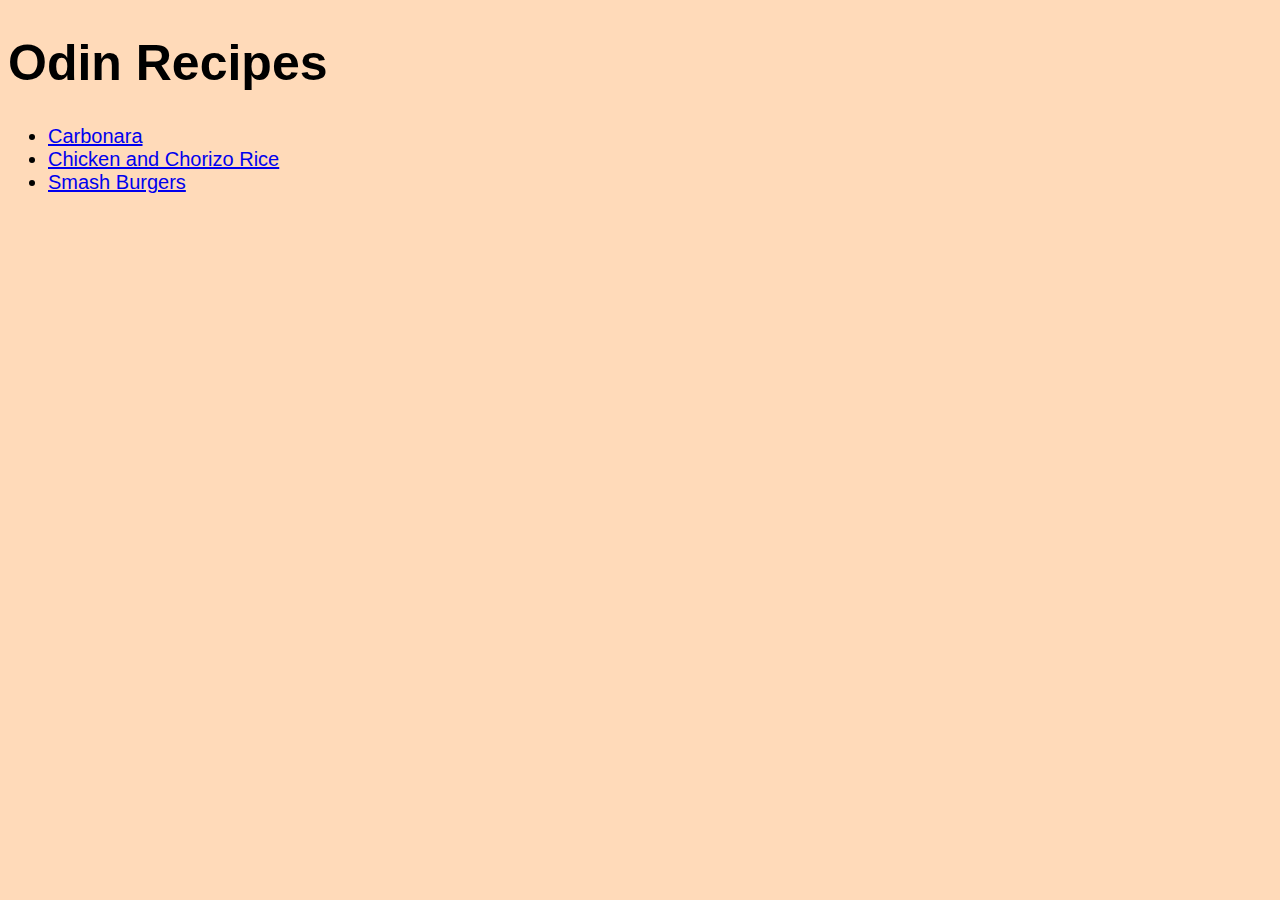
<file: index.html>
<!DOCTYPE html>
<html lang="en">
<head>
  <meta charset="UTF-8">
  <title>Odin Recipes</title>
  <link rel="stylesheet" href="style.css">
</head>
  
<body>

  <h1>Odin Recipes</h1>
    
  <ul>
    <li><a href="./recipes/carbonara.html">Carbonara</a></li>
    <li><a href="./recipes/chicken-chorizo.html">Chicken and Chorizo Rice</a></li>
    <li><a href="./recipes/smash-burgers.html">Smash Burgers</a></li>
  </ul>
</body>

</html>
</file>
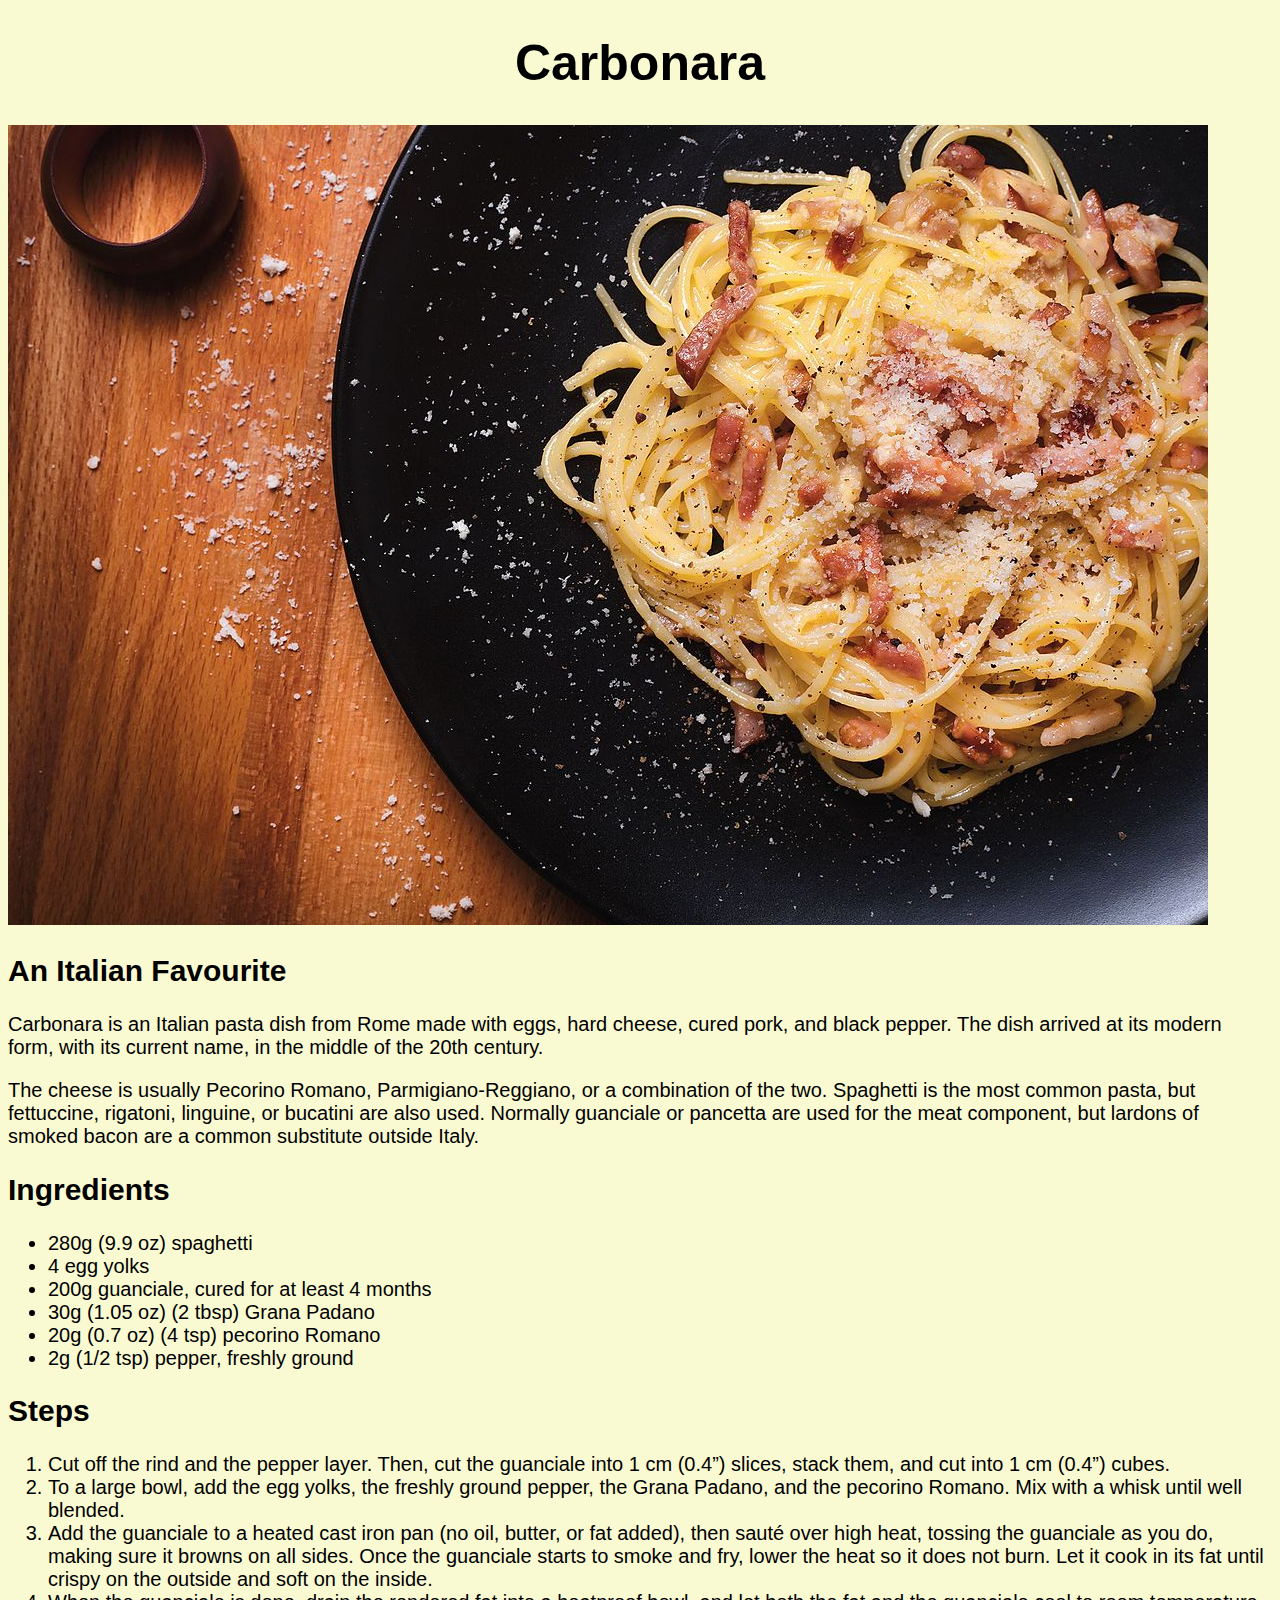
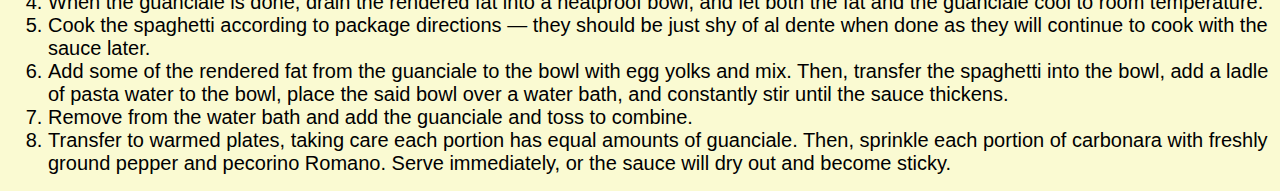
<file: recipes/carbonara.html>
<!DOCTYPE html>
<html lang="en">
<head>
  <meta charset="UTF-8">
  <title>Odin Recipes</title>
  <link rel="stylesheet" href="style.css">
</head>

<body>

  <h1>Carbonara</h1>
  <img src="../recipes/carbonara.jpg" alt="a black bowl of carbonara on a wooden table">

  <h2>An Italian Favourite</h2>
  <p>Carbonara is an Italian pasta dish from Rome made with eggs, hard cheese, cured pork,
  and black pepper. The dish arrived at its modern form, with its current name, in the middle of 
  the 20th century.
  <p>The cheese is usually Pecorino Romano, Parmigiano-Reggiano, or a combination of the two.
  Spaghetti is the most common pasta, but fettuccine, rigatoni, linguine, or bucatini are also used. 
  Normally guanciale or pancetta are used for the meat component, but lardons of smoked bacon are a 
  common substitute outside Italy.</p>

  <h2>Ingredients</h2>
  <ul>
    <li>280g (9.9 oz) spaghetti</li>
    <li>4 egg yolks</li>
    <li>200g guanciale, cured for at least 4 months</li>
    <li>30g (1.05 oz) (2 tbsp) Grana Padano</li>
    <li>20g (0.7 oz) (4 tsp) pecorino Romano</li>
    <li>2g (1/2 tsp) pepper, freshly ground</li>
  </ul>

  <h2>Steps</h2>
  <ol>
    <li>Cut off the rind and the pepper layer. Then, cut the guanciale into 1 cm (0.4”) slices, 
    stack them, and cut into 1 cm (0.4”) cubes.</li>
    <li>To a large bowl, add the egg yolks, the freshly ground pepper, the Grana Padano, 
    and the pecorino Romano. Mix with a whisk until well blended.</li>
    <li>Add the guanciale to a heated cast iron pan (no oil, butter, or fat added), 
    then sauté over high heat, tossing the guanciale as you do, making sure it browns on all sides. 
    Once the guanciale starts to smoke and fry, lower the heat so it does not burn. 
    Let it cook in its fat until crispy on the outside and soft on the inside.</li>
    <li>When the guanciale is done, drain the rendered fat into a heatproof bowl, 
    and let both the fat and the guanciale cool to room temperature.</li>
    <li>Cook the spaghetti according to package directions — they should be just shy of al dente 
    when done as they will continue to cook with the sauce later.</li>
    <li>Add some of the rendered fat from the guanciale to the bowl with egg yolks and mix. 
    Then, transfer the spaghetti into the bowl, add a ladle of pasta water to the bowl, place the 
    said bowl over a water bath, and constantly stir until the sauce thickens.</li>
    <li>Remove from the water bath and add the guanciale and toss to combine.</li>
    <li>Transfer to warmed plates, taking care each portion has equal amounts of guanciale. 
    Then, sprinkle each portion of carbonara with freshly ground pepper and pecorino Romano. 
    Serve immediately, or the sauce will dry out and become sticky.</li>
  </ol>

</body>

</html>
</file>
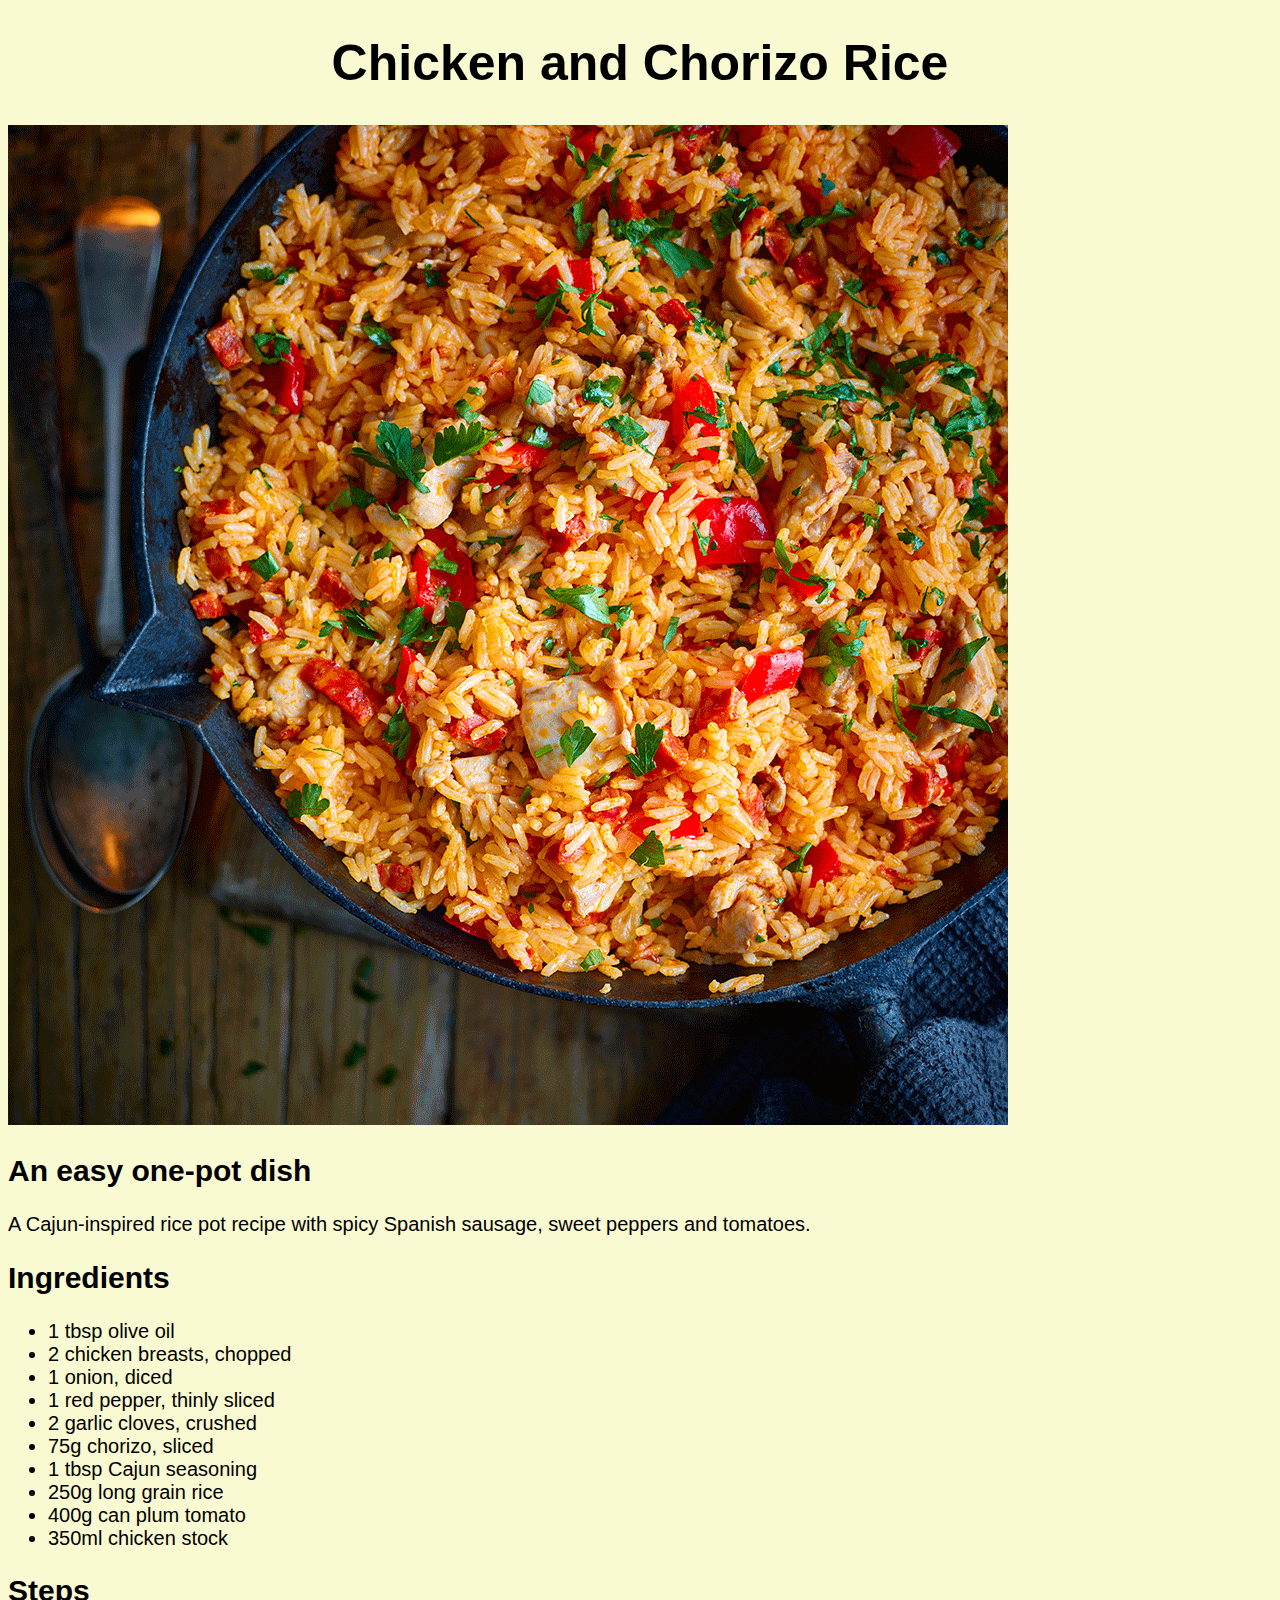
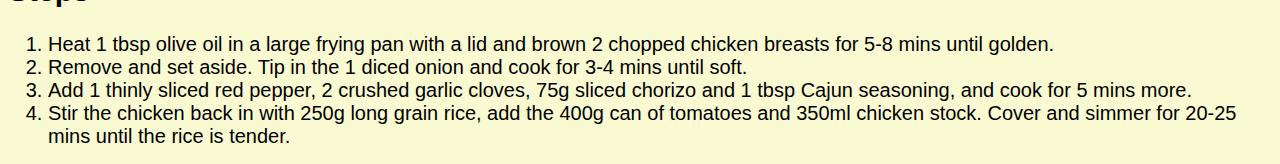
<file: recipes/chicken-chorizo.html>
<!DOCTYPE html>
<html lang="en">
<head>
  <meta charset="UTF-8">
  <title>Odin Recipes</title>
  <link rel="stylesheet" href="style.css">
</head>

<body>
    
  <h1>Chicken and Chorizo Rice</h1>
  <img src="../recipes/chicken-chorizo.png" alt="A skillet of Chicken,Rice and Chorizo">

  <h2>An easy one-pot dish</h2>
  <p>A Cajun-inspired rice pot recipe with spicy Spanish sausage,
  sweet peppers and tomatoes.</p>

  <h2>Ingredients</h2>
  <ul>
    <li>1 tbsp olive oil</li>
    <li>2 chicken breasts, chopped</li>
    <li>1 onion, diced</li>
    <li>1 red pepper, thinly sliced</li>
    <li>2 garlic cloves, crushed</li>
    <li>75g chorizo, sliced</li>
    <li>1 tbsp Cajun seasoning</li>
    <li>250g long grain rice</li>
    <li>400g can plum tomato</li>
    <li>350ml chicken stock</li>
  </ul>

  <h2>Steps</h2>
  <ol>
    <li>Heat 1 tbsp olive oil in a large frying pan with a lid and brown 2 chopped 
    chicken breasts for 5-8 mins until golden.</li>
    <li>Remove and set aside. Tip in the 1 diced onion and cook for 3-4 mins until soft.</li>
    <li>Add 1 thinly sliced red pepper, 2 crushed garlic cloves, 75g sliced chorizo and 
    1 tbsp Cajun seasoning, and cook for 5 mins more.</li>
    <li>Stir the chicken back in with 250g long grain rice, add the 400g can of tomatoes
    and 350ml chicken stock. Cover and simmer for 20-25 mins until the rice is tender.</li>
  </ol>

</body>

</html>
</file>
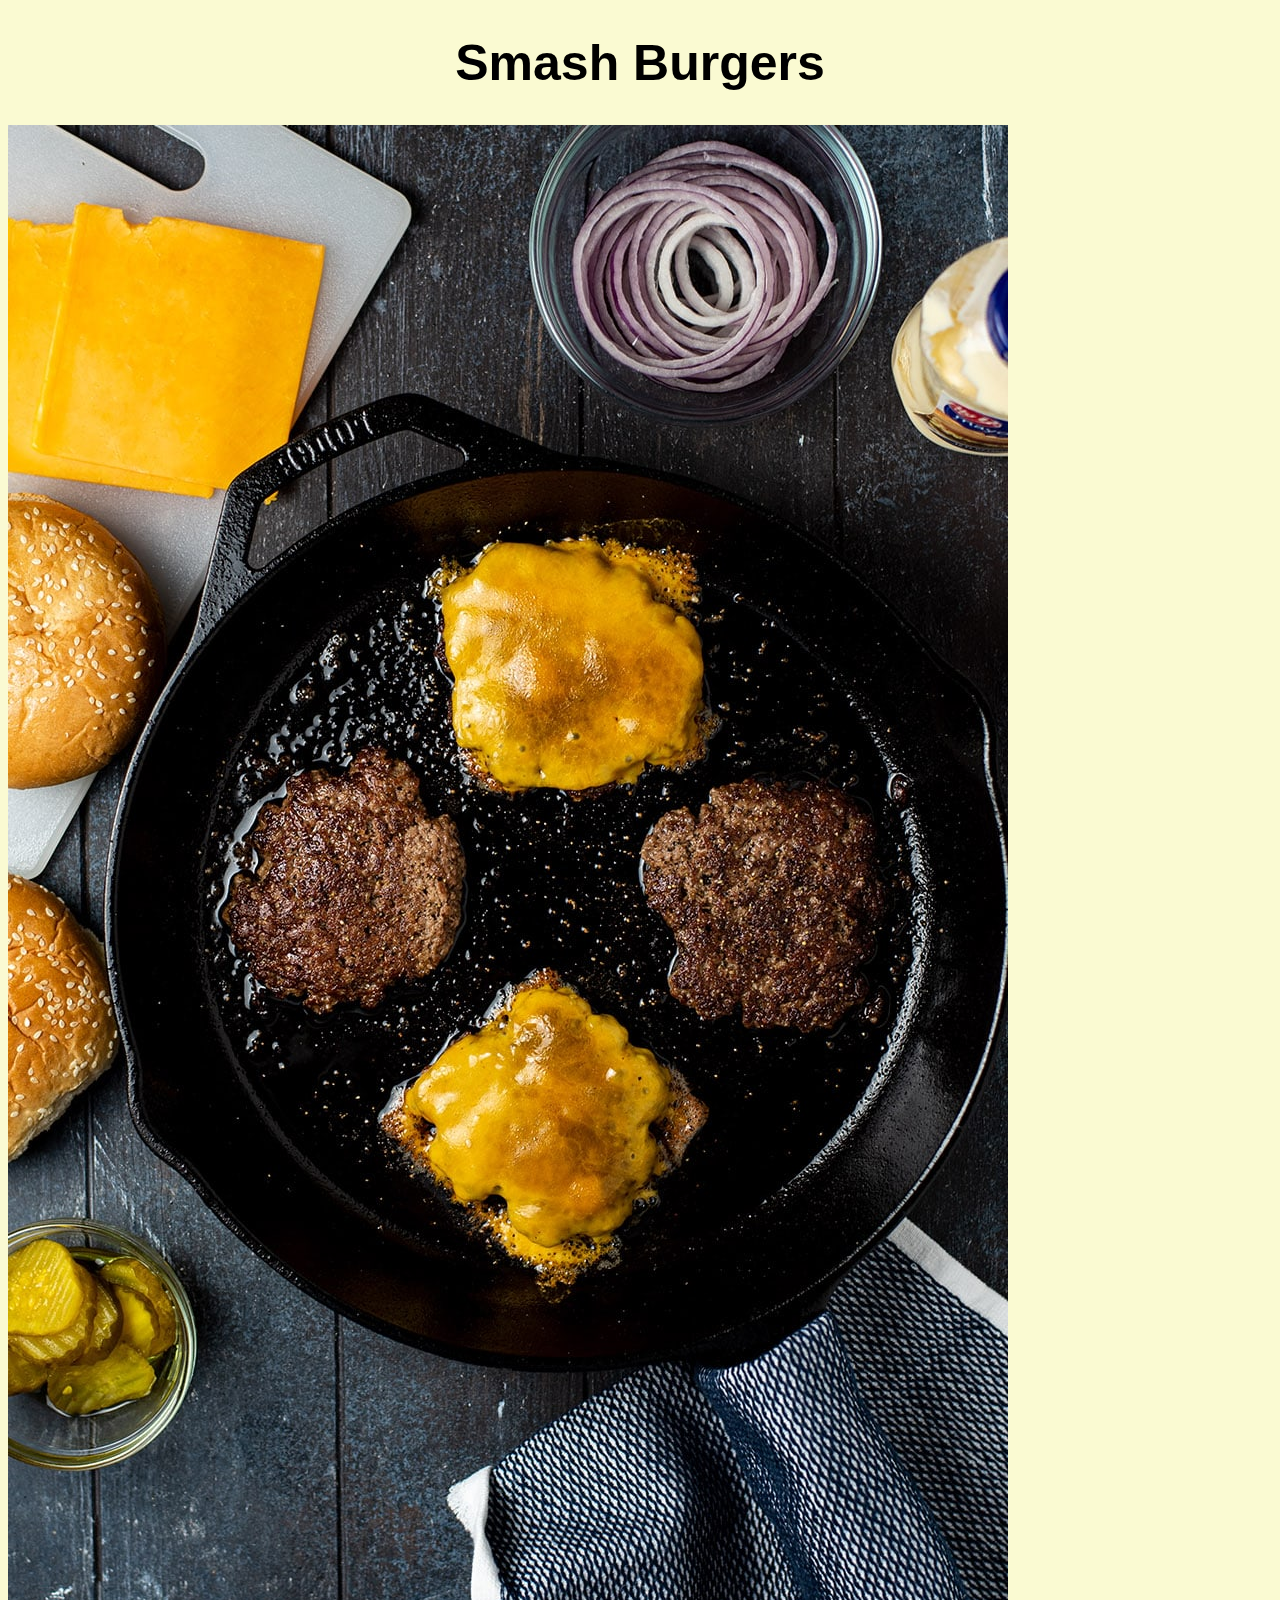
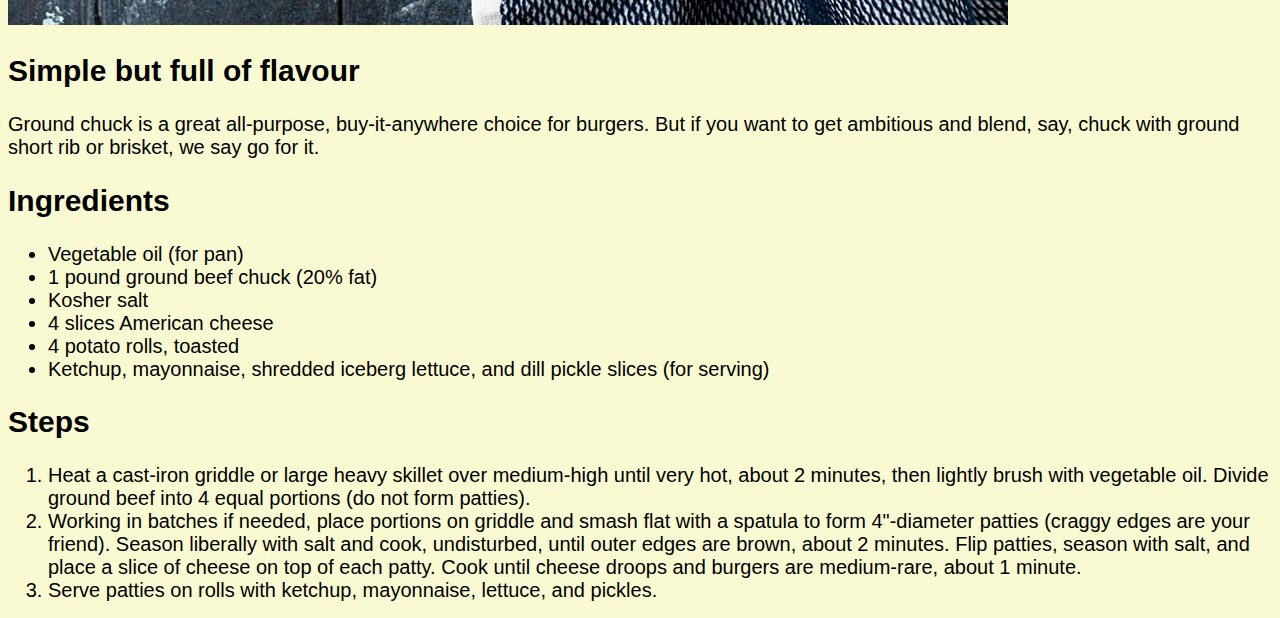
<file: recipes/smash-burgers.html>
<!DOCTYPE html>
<html lang="en">
<head>
  <meta charset="UTF-8">
  <title>Odin Recipes</title>
  <link rel="stylesheet" href="style.css">
</head>

<body>
    
  <h1>Smash Burgers</h1>
  <img src="../recipes/smash-burger.jpg">

  <h2>Simple but full of flavour</h2>
  <p>Ground chuck is a great all-purpose, buy-it-anywhere choice for burgers. 
  But if you want to get ambitious and blend, say, chuck with ground short rib or brisket, 
  we say go for it.</p>

  <h2>Ingredients</h2>
  <ul>
    <li>Vegetable oil (for pan)</li>
    <li>1 pound ground beef chuck (20% fat)</li>
    <li>Kosher salt</li>
    <li>4 slices American cheese</li>
    <li>4 potato rolls, toasted</li>
    <li>Ketchup, mayonnaise, shredded iceberg lettuce, and dill pickle slices (for serving)</li>
  </ul>

  <h2>Steps</h2>
  <ol>
    <li>Heat a cast-iron griddle or large heavy skillet over medium-high until very hot, 
    about 2 minutes, then lightly brush with vegetable oil. Divide ground beef into 4 equal portions 
    (do not form patties).</li>
    <li>Working in batches if needed, place portions on griddle and smash flat with a spatula to form 
    4"-diameter patties (craggy edges are your friend). Season liberally with salt and cook, undisturbed,
    until outer edges are brown, about 2 minutes. Flip patties, season with salt, and place a slice of 
    cheese on top of each patty. Cook until cheese droops and burgers are medium-rare, about 1 minute.</li>
    <li>Serve patties on rolls with ketchup, mayonnaise, lettuce, and pickles.</li>
  </ol>

</body>

</html>
</file>
<file: style.css>
body {
  background-color: peachpuff;  
}

h1 {
  font-family: Verdana, Helvetica, sans-serif;
  font-size: 50px;
}

ul {
  font-family: Verdana, Helvetica, sans-serif;
  font-size: 20px;
}
</file>
<file: recipes/style.css>
body {
  background-color: lightgoldenrodyellow; 
}

h1 {
  font-family: Verdana, Helvetica, sans-serif;
  font-size: 50px;
  text-align: center;
}

img {
  text-align: center;
}

h2 {
  font-family: Verdana, Helvetica, sans-serif;
  font-size: 30px;  
}

p {
  font-family: Verdana, Helvetica, sans-serif;
  font-size: 20px;
}

li {
  font-family: Verdana, Helvetica, sans-serif;
  font-size: 20px;  
}
</file>
